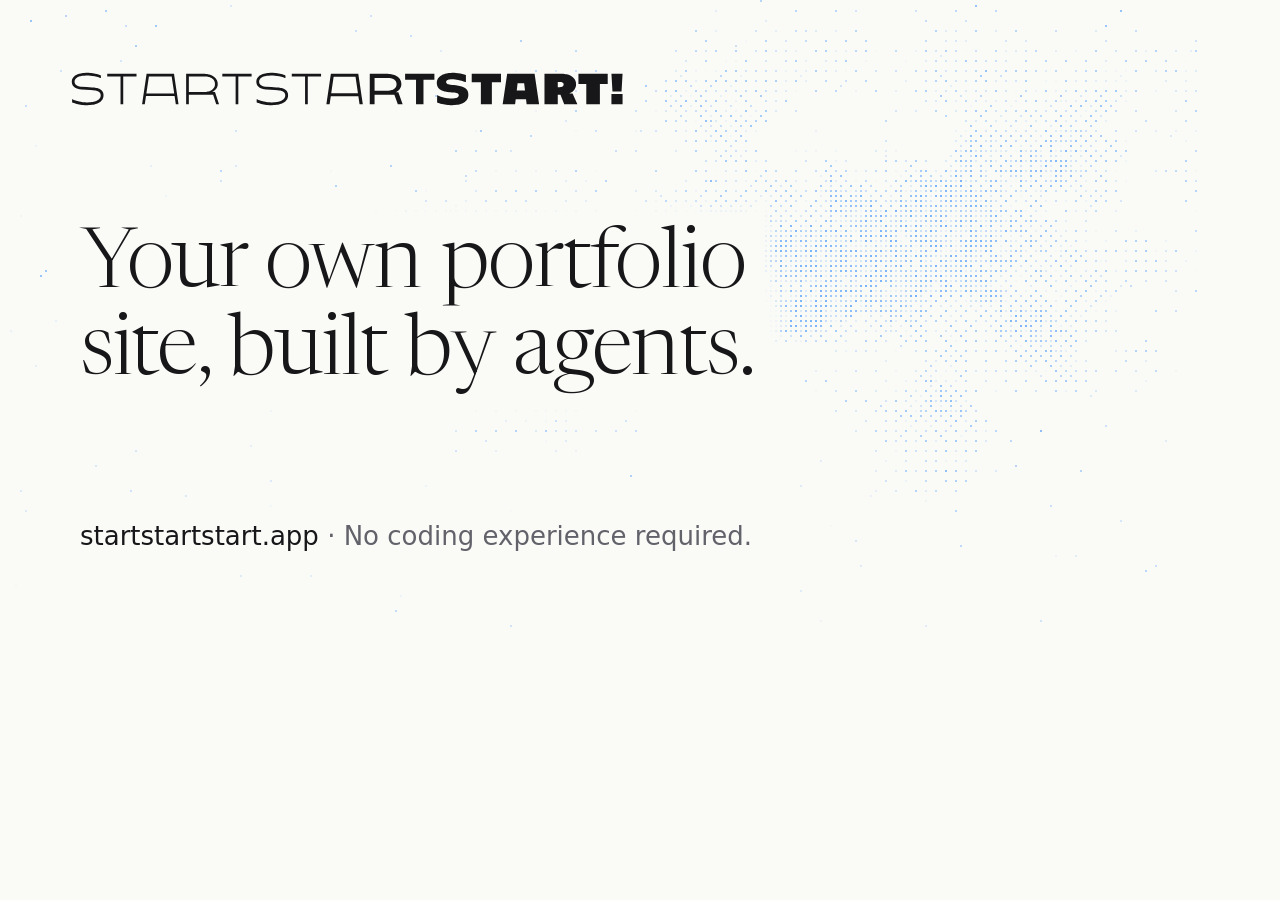
<file: showcase/og/index.html>
<!doctype html>
<html lang="en">
<head>
<meta charset="utf-8">
<meta name="robots" content="noindex">
<title>startstartstart! preview image</title>
<!--
  The source for the link preview image, ../og.png (1200×630). To regenerate it, serve
  this folder and screenshot this page at 1200×630 in dark mode with reduced motion,
  so the logo and sky hold still, for example with headless Chrome:
    --window-size=1200,630 --blink-settings=preferredColorScheme=0
    --force-prefers-reduced-motion --virtual-time-budget=3000
-->
<link rel="stylesheet" href="../styles.css">
<style>
  html, body { width: 1200px; height: 630px; margin: 0; overflow: hidden; }
  body { position: relative; }
  .og { position: relative; box-sizing: border-box; height: 630px; padding: 72px 80px; display: flex; flex-direction: column; justify-content: space-between; }
  .og .mark .logo { height: 34px; margin-left: -17px; } /* the logo centres in a box sized for its widest pose */
  .og h1 { font-family: var(--serif); font-weight: 300; font-size: 84px; line-height: 1.04; letter-spacing: -.015em; margin: 0; max-width: 15ch; animation: none; }
  .og p { margin: 0; color: var(--muted); font-size: 26px; font-weight: 300; animation: none; }
  .og .url { color: var(--text); font-weight: 400; }
</style>
<script src="../sky.js" defer></script>
<script src="../logo.js" defer></script>
</head>
<body>
<canvas class="sky" aria-hidden="true"></canvas>
<div class="og hero">
  <div class="mark"><svg class="logo" role="img" aria-label="startstartstart!"></svg></div>
  <h1>Your own portfolio site, built by agents.</h1>
  <p><span class="url">startstartstart.app</span> · No coding experience required.</p>
</div>
</body>
</html>
</file>
<file: showcase/styles.css>
/* Self-hosted fonts, under the SIL Open Font License (see fonts/OFL-newsreader.txt) */
@font-face { font-family: "Newsreader"; font-style: normal; font-weight: 300; font-display: swap; src: url("fonts/newsreader-light.woff2") format("woff2"); }
@font-face { font-family: "Newsreader"; font-style: italic; font-weight: 300; font-display: swap; src: url("fonts/newsreader-light-italic.woff2") format("woff2"); }

:root {
  --bg: #fafaf7;
  --surface: #ffffff;
  --text: #17171a;
  --muted: #62626b;
  --line: #e4e4de;
  --accent: #85b0e5;
  --accent-text: #121214; /* dark text: white on this light blue would be hard to read */
  --sky: #6dadfb; /* the pixel sky's stars: blue in light mode */
  --focus: #6694cd; /* keyboard focus outline: deeper than the accent so it's visible on light backgrounds */
  --sans: ui-sans-serif, system-ui, -apple-system, "Segoe UI", sans-serif;
  --serif: "Newsreader", "Iowan Old Style", Georgia, serif;
  /* Fluid type scale: each size grows from its phone value to its wide-screen value. */
  --text-2xs: clamp(.75rem, .72rem + .1vw, .8125rem);
  --text-xs: clamp(.8125rem, .78rem + .12vw, .875rem);
  --text-sm: clamp(.875rem, .84rem + .15vw, .9375rem);
  --text-ui: clamp(.9375rem, .9rem + .15vw, 1rem);
  --text-body: clamp(.9375rem, .9rem + .2vw, 1.0625rem);
  --text-h3: clamp(1.0625rem, 1rem + .3vw, 1.25rem);
  --text-lead: clamp(1.0625rem, .98rem + .45vw, 1.375rem);
  --text-h2: clamp(1.25rem, 1.1rem + .6vw, 1.75rem);
  --text-display-sm: clamp(1.375rem, 1.2rem + .8vw, 2rem);
  --text-display: clamp(2.25rem, 1rem + 5vw, 6rem); /* the rem part lets the headline follow the browser's text size (pure 6vw ignored it) */
  --radius: 12px;
  --gutter: clamp(1rem, 4vw, 2.5rem);
  color-scheme: light dark;
}

@media (prefers-color-scheme: dark) {
  :root {
    --bg: #121214;
    --surface: #1b1b1f;
    --text: #f1f1ee;
    --muted: #a3a3ab;
    --line: #2c2c32;
    --accent: #85b0e5;
    --accent-text: #121214;
    --sky: #f1f1ee;
    --focus: #85b0e5;
  }
}

* { box-sizing: border-box; }
body { margin: 0; background: var(--bg); color: var(--text); font: var(--text-body)/1.6 var(--sans); }
a { color: inherit; }
a:focus-visible { outline: 2px solid var(--focus); outline-offset: 3px; border-radius: 4px; }
img { max-width: 100%; height: auto; display: block; }

/* The twinkling pixel sky behind the header and hero (drawn by sky.js) */
body { position: relative; }
.sky { position: absolute; top: 0; left: 0; width: 100%; height: 100vh; z-index: -1; pointer-events: none; color: var(--sky); opacity: .9; -webkit-mask-image: linear-gradient(#000 calc(100% - 12rem), transparent); mask-image: linear-gradient(#000 calc(100% - 12rem), transparent); }
/* A fainter echo of the sky further down, on the left (also sky.js) */
.sky-echo { opacity: .4; -webkit-mask-image: linear-gradient(transparent, #000 35%, #000 65%, transparent); mask-image: linear-gradient(transparent, #000 35%, #000 65%, transparent); }

.wrap { max-width: 72rem; margin: 0 auto; padding: 0 var(--gutter); }

.top { display: flex; justify-content: space-between; align-items: center; gap: 1rem; flex-wrap: wrap; padding-top: 1.25rem; padding-bottom: 1.25rem; }
/* The startstartstart! logo, drawn by logo.js. Until it's drawn (or without JavaScript) the
   plain wordmark shows instead. */
.mark { display: inline-flex; align-items: center; text-decoration: none; font-weight: 800; font-size: 1.25rem; }
.mark .logo { display: none; height: .8rem; width: auto; overflow: visible; }
.has-logo .mark .logo { display: block; }
.has-logo .mark .mark-text { display: none; }
.top nav { display: flex; gap: 1.25rem; font-size: var(--text-ui); }
.top nav a { color: var(--muted); text-decoration: none; }

.hero { padding-top: clamp(3rem, 10vw, 6.5rem); padding-bottom: 0; }
.hero h1 { font-family: var(--serif); font-weight: 300; font-size: var(--text-display); line-height: 1.08; letter-spacing: -.015em; margin: 0; max-width: 20ch; }
.hero p { color: var(--muted); font-size: var(--text-lead); font-weight: 300; max-width: 46ch; margin: 1.5rem 0 2rem; }
.actions { display: flex; gap: .75rem; flex-wrap: wrap; }

.btn { display: inline-block; padding: .7rem 1.25rem; border-radius: 999px; border: 1px solid var(--line); background: var(--surface); text-decoration: none; font-weight: 600; font-size: var(--text-ui); }
.btn.primary { background: var(--accent); border-color: var(--accent); color: var(--accent-text); }

section.wrap + section.wrap { margin-top: clamp(3.5rem, 9vw, 6rem); }
/* The ornament between sections: the reversed floral heart (☙) from EB Garamond
   (SIL Open Font License), drawn inline as SVG so no font has to load. */
.ornament { display: flex; justify-content: center; margin: clamp(3.5rem, 9vw, 6rem) auto 4.5rem; color: var(--muted); }
.ornament svg { width: auto; height: .86rem; fill: currentColor; opacity: .15; }
/* Section heading lockups: the heading, with its text underneath. */
.head { margin-bottom: 2rem; display: grid; gap: .5rem; }
.head h2 { margin: 0; font-size: var(--text-h2); letter-spacing: -.01em; }
.head p { margin: 0; color: var(--muted); max-width: 52ch; }

.grid { display: grid; grid-template-columns: repeat(auto-fill, minmax(min(100%, 20rem), 1fr)); gap: clamp(1.25rem, 3vw, 2rem); }
.grid[data-list="examples"] { grid-template-columns: repeat(auto-fill, minmax(min(100%, 24rem), 1fr)); }

.card { background: var(--surface); border: 1px solid var(--line); border-radius: var(--radius); overflow: hidden; display: flex; flex-direction: column; }
.shot { display: block; aspect-ratio: 16 / 10; background: var(--line); overflow: hidden; border-bottom: 1px solid var(--line); }
.shot img { width: 100%; height: 100%; object-fit: cover; object-position: top; transition: transform .5s ease; }
.shot.no-shot img { display: none; }
.shot.peekable { position: relative; }
.shot.peekable img { position: absolute; top: 0; left: 0; height: auto; object-fit: initial; }
.body { padding: 1.1rem 1.25rem 1.35rem; display: flex; flex-direction: column; gap: .4rem; flex: 1; }
.card h3 { margin: 0; font-size: var(--text-h3); }
.card h3 a { text-decoration: none; }
.role { margin: 0; color: var(--muted); font-size: var(--text-ui); }
.prompt { margin: .35rem 0 0; font-family: var(--serif); font-weight: 300; font-style: italic; font-size: var(--text-ui); }
.tags { list-style: none; padding: 0; margin: auto 0 0; padding-top: .75rem; display: flex; flex-wrap: wrap; gap: .4rem; }
.tags li { font-size: var(--text-2xs); border: 1px solid var(--line); border-radius: 999px; padding: .15rem .6rem; color: var(--muted); }

.empty { color: var(--muted); }
.empty-card { background: color-mix(in srgb, var(--surface) 60%, transparent); border: 1px dashed var(--line); border-radius: var(--radius); padding: 2rem 1.5rem; display: flex; flex-direction: column; align-items: flex-start; gap: .25rem; min-height: 14rem; justify-content: center; }
.empty-card h3 { margin: 0; font-family: var(--serif); font-weight: 300; font-size: var(--text-display-sm); }
.empty-card p { color: var(--muted); margin: 0 0 1rem; max-width: 40ch; }


.foot { color: var(--muted); font-size: var(--text-sm); padding-top: 3rem; padding-bottom: 3rem; }

/* Start with one message: the prompt and the demo */
.head p a { color: var(--text); }
.prompt-box { background: var(--surface); border: 1px solid var(--line); border-radius: var(--radius); padding: clamp(1.25rem, 3vw, 1.75rem); }
.prompt-box pre { margin: 0 0 1.25rem; font: var(--text-sm)/1.65 ui-monospace, "SF Mono", Menlo, Consolas, monospace; white-space: normal; overflow-wrap: anywhere; }
.prompt-actions { display: flex; align-items: center; gap: 1rem; flex-wrap: wrap; }
.prompt-actions .btn { font: inherit; font-weight: 600; font-size: var(--text-ui); cursor: pointer; }
.btn:focus-visible, .demo-toggle:focus-visible { outline: 2px solid var(--focus); outline-offset: 2px; }
.copied { color: var(--muted); font-size: var(--text-sm); }

.demo { margin: 0; }
.demo-window { background: var(--surface); border: 1px solid var(--line); border-radius: var(--radius); overflow: hidden; }
.demo-bar { display: flex; align-items: center; gap: .4rem; padding: .6rem .9rem; border-bottom: 1px solid var(--line); font-size: var(--text-2xs); color: var(--muted); }
.demo-bar i { width: .6rem; height: .6rem; border-radius: 50%; background: var(--line); }
.demo-bar span { margin-left: .5rem; }
.demo-chat { min-width: 0; height: 100%; padding: 1.25rem clamp(1rem, 4vw, 3rem); display: flex; flex-direction: column; justify-content: flex-end; gap: .7rem; overflow: hidden; font-size: var(--text-sm); line-height: 1.5; }
.msg { max-width: min(88%, 34rem); }
.msg p { margin: 0; }
.msg.user { align-self: flex-end; background: var(--bg); border: 1px solid var(--line); border-radius: 14px 14px 4px 14px; padding: .6rem .85rem; }
.msg.agent { align-self: flex-start; }
.msg .ask { margin-top: .55rem; }
.chips { display: flex; flex-wrap: wrap; gap: .4rem; margin-top: .55rem; }
.chip { border: 1px solid var(--line); border-radius: 999px; padding: .2rem .7rem; font-size: var(--text-xs); color: var(--muted); transition: background-color .25s, color .25s, border-color .25s; }
.chip.pick.on { background: var(--accent); border-color: var(--accent); color: var(--accent-text); }
.work .line { color: var(--muted); }
.work .line::first-letter { color: var(--accent); }
/* The finished site, shown as an artifact: a card in the chat, and a side panel
   that slides open beside the conversation. */
.demo-body { height: 28rem; display: grid; grid-template-columns: 1fr 0fr; transition: grid-template-columns .7s cubic-bezier(.3, .7, .2, 1); }
.demo.panel-open .demo-body { grid-template-columns: minmax(0, 1fr) minmax(0, 1.25fr); }
.artifact-chip { display: flex; align-items: center; gap: .65rem; margin-top: .55rem; padding: .55rem .8rem .55rem .55rem; width: fit-content; border: 1px solid var(--line); border-radius: 10px; background: var(--bg); }
.artifact-chip b { display: block; font-weight: 600; }
.artifact-chip small { display: block; color: var(--muted); font-size: var(--text-2xs); }
.artifact-icon { width: 2rem; height: 2rem; border-radius: 6px; border: 1px solid var(--line); background: linear-gradient(var(--line) 0 0) 50% 30% / 60% 2px no-repeat, linear-gradient(var(--line) 0 0) 50% 50% / 60% 2px no-repeat, linear-gradient(var(--line) 0 0) 40% 70% / 40% 2px no-repeat, var(--surface); }
.demo.panel-open .artifact-chip { border-color: var(--accent); }
.demo-panel { min-width: 0; overflow: hidden; display: flex; flex-direction: column; border-left: 1px solid var(--line); background: var(--bg); }
.demo:not(.panel-open) .demo-panel { border-left-color: transparent; }
.panel-bar { position: relative; display: flex; justify-content: space-between; align-items: center; gap: 1rem; padding: .55rem .9rem; border-bottom: 1px solid var(--line); font-size: var(--text-2xs); white-space: nowrap; }
.panel-bar b { color: #2ea36b; font-weight: 400; }
.panel-close { color: var(--muted); font-size: var(--text-sm); line-height: 1; }
.panel-view { flex: 1; min-height: 0; overflow: hidden; }
.panel-view img { width: 100%; min-width: 22rem; height: auto; }
/* The inline preview inside the chat is for narrow screens, where there's no room for
   the side panel. */
.live-card { display: none; position: relative; margin-top: .55rem; width: min(17rem, 100%); border: 1px solid var(--line); border-radius: 8px; overflow: hidden; background: var(--bg); }
.live-card img { aspect-ratio: 16 / 10; object-fit: cover; object-position: top; }
.live-card span { display: block; padding: .4rem .6rem; font-size: var(--text-2xs); border-top: 1px solid var(--line); }
.live-card b { color: #2ea36b; font-weight: 400; }
@media (max-width: 40rem) {
  .demo.panel-open .demo-body { grid-template-columns: 1fr 0fr; }
  .demo-panel { display: none; }
  .artifact-chip { display: none; }
  .live-card { display: block; }
  .demo.animated .live.on .live-card img { animation: page-load 1.1s cubic-bezier(.3, .6, .3, 1) .35s both; }
  .demo.animated .live.on .live-card::before { content: ""; position: absolute; top: 0; left: 0; right: 0; height: 2px; background: var(--accent); transform-origin: left; animation: page-bar 1.1s cubic-bezier(.3, .6, .3, 1) .35s both; z-index: 1; }
}

.demo.animated .msg:not(.on), .demo.animated .line:not(.on) { display: none; }
.demo.animated .msg.on, .demo.animated .line.on { animation: rise .35s ease-out both; }
.demo-chat.typing::after { content: "• • •"; align-self: flex-start; color: var(--muted); letter-spacing: .1em; animation: blink 1s ease-in-out infinite; }
@keyframes rise { from { opacity: 0; transform: translateY(.4rem); } }
@keyframes blink { 50% { opacity: .35; } }


/* Video-style controls along the bottom of the demo window */
.demo-controls { display: flex; align-items: center; gap: .75rem; padding: .5rem .75rem; border-top: 1px solid var(--line); }
.demo-controls[hidden] { display: none; }
.demo-toggle { flex: none; display: grid; place-items: center; width: 2rem; height: 2rem; padding: 0; color: var(--text); background: var(--bg); border: 1px solid var(--line); border-radius: 50%; cursor: pointer; }
.demo-toggle svg { width: .875rem; height: .875rem; fill: currentColor; grid-area: 1 / 1; }
.demo-toggle .icon-play, .demo.paused .demo-toggle .icon-pause { display: none; }
.demo.paused .demo-toggle .icon-play { display: block; }
.demo-progress { flex: 1; height: 3px; border-radius: 3px; background: var(--line); overflow: hidden; }
.demo-progress span { display: block; height: 100%; background: var(--accent); transform: scaleX(0); transform-origin: left; transition: transform .4s ease-out; }

/* Hover effects only on devices with a mouse or trackpad, so a tapped item on a
   phone doesn't stay highlighted. */
@media (hover: hover) {
  .top nav a:hover { color: var(--text); }
  .btn:hover { border-color: var(--muted); }
  .btn.primary:hover { filter: brightness(1.05); }
  .card:hover .shot img { transform: scale(1.02); }
  /* Card peek is driven by app.js, so the usual hover zoom is off for these. */
  .card:hover .shot.peekable img { transform: none; }
  .card h3 a:hover { text-decoration: underline; text-underline-offset: 3px; }
  .demo-toggle:hover { border-color: var(--muted); }
}
@media (hover: hover) and (prefers-reduced-motion: reduce) {
  .card:hover .shot img { transform: none; }
}

/* Hero entrance: the headline, intro and buttons fade up in turn on page load.
   With reduced motion they only fade. */
@keyframes hero-in { from { opacity: 0; transform: translateY(.75rem); } }
@keyframes hero-fade { from { opacity: 0; } }
.hero h1, .hero p, .hero .actions { animation: hero-in .6s cubic-bezier(.2, .7, .2, 1) both; }
.hero p { animation-delay: .12s; }
.hero .actions { animation-delay: .24s; }
@media (prefers-reduced-motion: reduce) {
  .hero h1, .hero p, .hero .actions { animation-name: hero-fade; }
}

/* Copy button feedback: the label flips to "✓ Copied" with a small pop. Both labels
   share one grid cell, so the button keeps its width. Reduced motion: a plain swap. */
.copy { display: inline-grid; }
.copy > span { grid-area: 1 / 1; transition: opacity .2s, transform .2s; }
.copy .copy-done { opacity: 0; transform: translateY(.4em); }
.copy.done .copy-label { opacity: 0; transform: translateY(-.4em); }
.copy.done .copy-done { opacity: 1; transform: none; }
.copy.done { animation: copy-pop .35s cubic-bezier(.3, .7, .3, 1.4); }
@keyframes copy-pop { 40% { transform: scale(1.06); } }
@media (prefers-reduced-motion: reduce) {
  .copy > span { transition: opacity .15s; transform: none !important; }
  .copy.done { animation: none; }
}

/* Demo deploy moment: the site in the side panel loads in from top to bottom, with a
   thin progress line under its address bar, like a page arriving. (The demo only animates
   when reduced motion is off.) */
.demo.animated.panel-open .panel-view img { animation: page-load 1.1s cubic-bezier(.3, .6, .3, 1) .5s both; }
.demo.animated.panel-open .panel-bar::after { content: ""; position: absolute; left: 0; right: 0; bottom: -1px; height: 2px; background: var(--accent); transform-origin: left; animation: page-bar 1.1s cubic-bezier(.3, .6, .3, 1) .5s both; }
@keyframes page-load { from { clip-path: inset(0 0 100% 0); } to { clip-path: inset(0 0 0 0); } }
@keyframes page-bar { 0% { transform: scaleX(0); opacity: 1; } 85% { transform: scaleX(1); opacity: 1; } 100% { transform: scaleX(1); opacity: 0; } }

/* Smooth jumps: in-page links (Start yours, the nav) glide to their section instead
   of jumping, and stop a little short so the heading isn't flush with the top.
   With reduced motion they jump instantly. */
@media (prefers-reduced-motion: no-preference) {
  html { scroll-behavior: smooth; }
}
section[id] { scroll-margin-top: 1.5rem; }

/* Section reveals (start.js): headings fade up as they scroll into view. With reduced
   motion they only fade. */
.reveal-ready .head { opacity: 0; transform: translateY(1rem); transition: opacity .6s ease-out, transform .6s cubic-bezier(.2, .7, .2, 1); }
.reveal-ready .head.revealed { opacity: 1; transform: none; }
@media (prefers-reduced-motion: reduce) {
  .reveal-ready .head { transform: none; }
}

/* Privacy page: one readable column of prose */
.legal { padding-top: 2rem; }
.legal > * { max-width: 42rem; } /* lines up with the logo, at a readable width */
.legal h1 { font-family: var(--serif); font-weight: 300; font-size: var(--text-display-sm); line-height: 1.15; margin: 0; }
.legal .updated { color: var(--muted); font-size: var(--text-sm); margin: .5rem 0 2rem; }
.legal h2 { font-size: var(--text-h3); margin: 2.5rem 0 .5rem; }
.legal ul { padding-left: 1.25rem; }
.legal li + li { margin-top: .5rem; }
</file>
